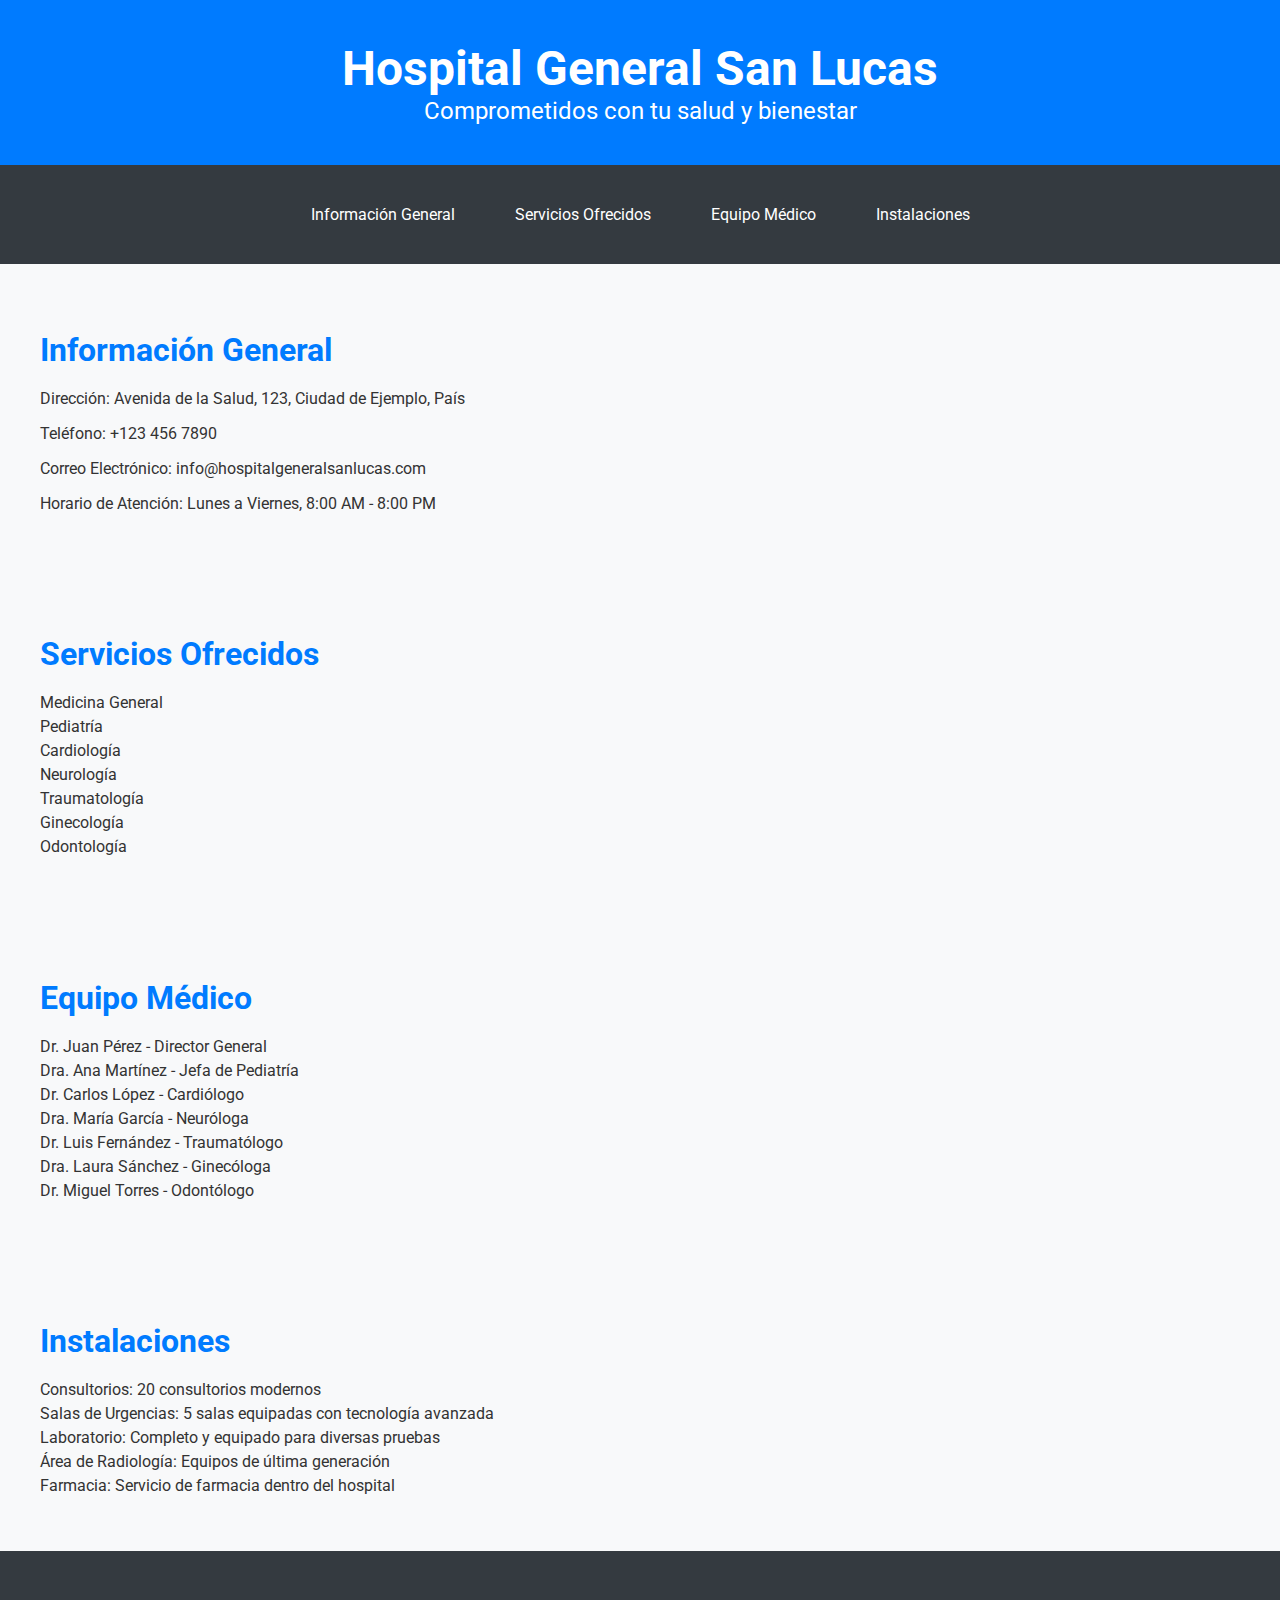
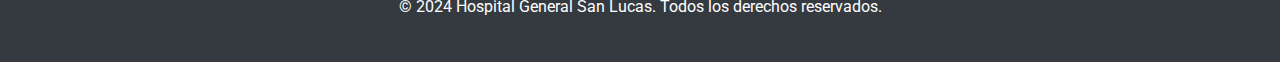
<file: Clase #2 Lunes/hospital.html>
<!DOCTYPE html>
<html lang="es">
    <head>
        <meta charset="UTF-8">
        <meta name="viewport" content="width=device-width, initial-scale=1.0">
        <title>Hospital General San Lucas</title>
        <link rel="stylesheet" href="https://cdn.jsdelivr.net/npm/bootstrap@5.2.3/dist/css/bootstrap.min.css" integrity="sha384-rbsA2VBKQhggwzxH7pPCaAqO46MgnOM80zW1RWuH61DGLwZJEdK2Kadq2F9CUG65" crossorigin="anonymous">
        <link rel="stylesheet" href="css/estilos.css"> <!-- Enlace al archivo de estilos -->
        <link rel="preconnect" href="https://fonts.gstatic.com">
        <link href="https://fonts.googleapis.com/css2?family=Roboto:wght@400;700&display=swap" rel="stylesheet">
    </head>
    <body>
        <header class="header">
            <div class="container">
                <h1 class="header__title">Hospital General San Lucas</h1>
                <p class="header__subtitle">Comprometidos con tu salud y bienestar</p>
            </div>
        </header>
        
        <nav class="navbar">
            <div class="container">
                <ul class="navbar__list">
                    <li class="navbar__item"><a href="#informacion" class="navbar__link">Información General</a></li>
                    <li class="navbar__item"><a href="#servicios" class="navbar__link">Servicios Ofrecidos</a></li>
                    <li class="navbar__item"><a href="#equipo" class="navbar__link">Equipo Médico</a></li>
                    <li class="navbar__item"><a href="#instalaciones" class="navbar__link">Instalaciones</a></li>
                </ul>
            </div>
        </nav>
        
        <main class="main">
            <section id="informacion" class="section">
                <div class="container">
                    <h2 class="section__title">Información General</h2>
                    <p>Dirección: Avenida de la Salud, 123, Ciudad de Ejemplo, País</p>
                    <p>Teléfono: +123 456 7890</p>
                    <p>Correo Electrónico: info@hospitalgeneralsanlucas.com</p>
                    <p>Horario de Atención: Lunes a Viernes, 8:00 AM - 8:00 PM</p>
                </div>
            </section>
            
            <section id="servicios" class="section">
                <div class="container">
                    <h2 class="section__title">Servicios Ofrecidos</h2>
                    <ul>
                        <li>Medicina General</li>
                        <li>Pediatría</li>
                        <li>Cardiología</li>
                        <li>Neurología</li>
                        <li>Traumatología</li>
                        <li>Ginecología</li>
                        <li>Odontología</li>
                    </ul>
                </div>
            </section>
            
            <section id="equipo" class="section">
                <div class="container">
                    <h2 class="section__title">Equipo Médico</h2>
                    <ul>
                        <li>Dr. Juan Pérez - Director General</li>
                        <li>Dra. Ana Martínez - Jefa de Pediatría</li>
                        <li>Dr. Carlos López - Cardiólogo</li>
                        <li>Dra. María García - Neuróloga</li>
                        <li>Dr. Luis Fernández - Traumatólogo</li>
                        <li>Dra. Laura Sánchez - Ginecóloga</li>
                        <li>Dr. Miguel Torres - Odontólogo</li>
                    </ul>
                </div>
            </section>
            
            <section id="instalaciones" class="section">
                <div class="container">
                    <h2 class="section__title">Instalaciones</h2>
                    <ul>
                        <li>Consultorios: 20 consultorios modernos</li>
                        <li>Salas de Urgencias: 5 salas equipadas con tecnología avanzada</li>
                        <li>Laboratorio: Completo y equipado para diversas pruebas</li>
                        <li>Área de Radiología: Equipos de última generación</li>
                        <li>Farmacia: Servicio de farmacia dentro del hospital</li>
                    </ul>
                </div>
            </section>
        </main>
        
        <footer class="footer">
            <div class="container">
                <p>&copy; 2024 Hospital General San Lucas. Todos los derechos reservados.</p>
            </div>
        </footer>
    </body>
</html>
</file>
<file: Clase #2 Lunes/css/estilos.css>
/* Estilos generales */
body {
    font-family: 'Roboto', sans-serif;
    margin: 0;
    padding: 0;
    box-sizing: border-box;
    background-color: #f8f9fa;
    color: #333;
}

/* Contenedor principal */
.container {
    max-width: 1200px;
    margin: 0 auto;
    padding: 20px;
}

/* Estilos del encabezado */
.header {
    background-color: #007bff;
    color: #fff;
    padding: 20px 0;
    text-align: center;
}

.header__title {
    margin: 0;
    font-size: 3rem;
    font-weight: 700;
}

.header__subtitle {
    margin: 0;
    font-size: 1.5rem;
}

/* Estilos del menú de navegación */
.navbar {
    background-color: #343a40;
    padding: 10px 0;
}

.navbar__list {
    list-style: none;
    padding: 0;
    display: flex;
    justify-content: center;
    margin: 0;
}

.navbar__item {
    margin: 0 10px;
}

.navbar__link {
    color: #fff;
    text-decoration: none;
    padding: 10px 20px;
    display: block;
}

.navbar__link:hover {
    background-color: #495057;
}

/* Estilos de las secciones */
.section {
    padding: 20px 0;
}

.section__title {
    color: #007bff;
    font-size: 2rem;
    font-weight: 700;
    margin-bottom: 20px;
}

.section ul {
    list-style: none;
    padding-left: 0;
}

.section ul li {
    margin-bottom: 5px;
}

/* Estilos del pie de página */
.footer {
    background-color: #343a40;
    color: #fff;
    text-align: center;
    padding: 10px 0;
}
</file>
